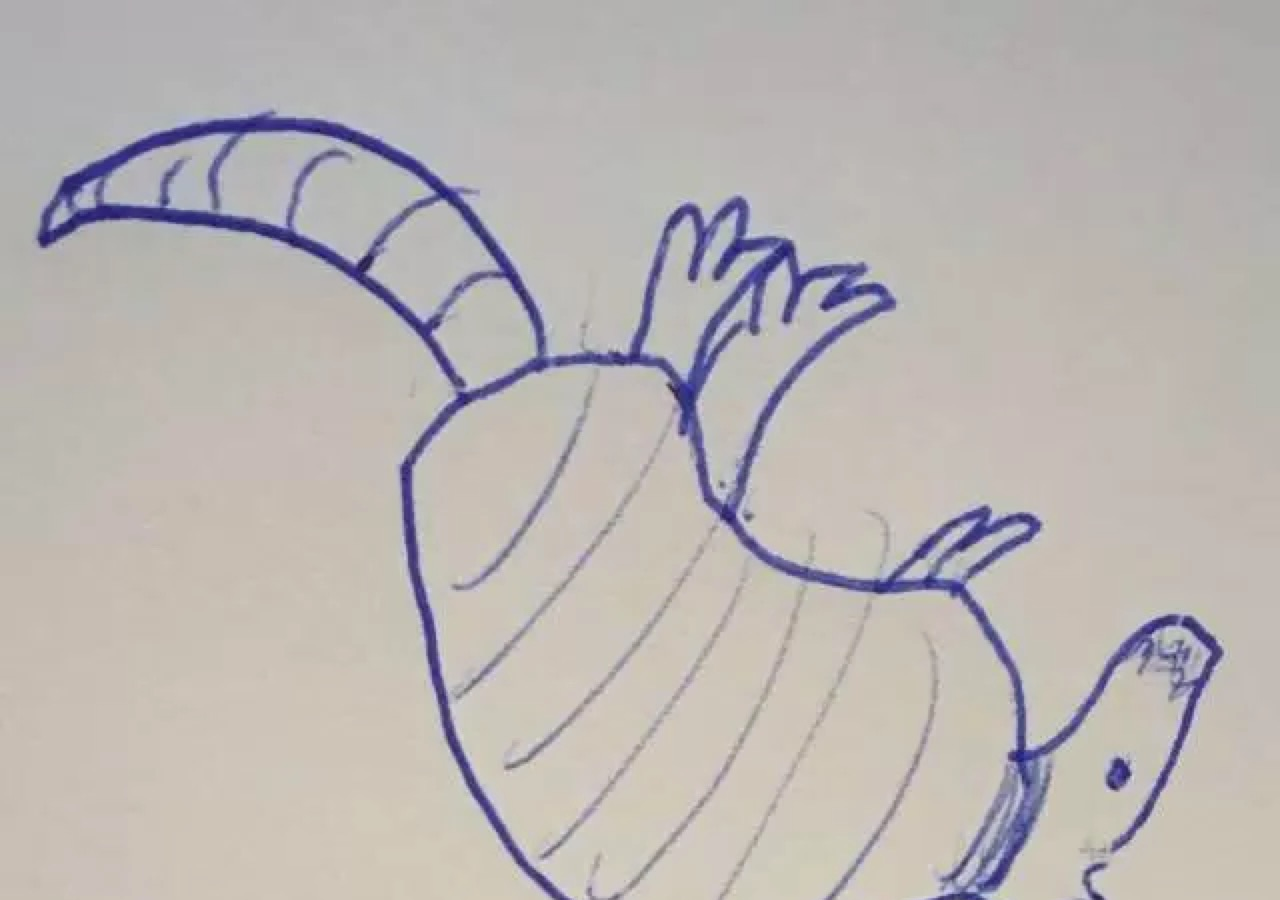
<file: application/views/Index/formpic.html>
<!DOCTYPE html>
<html lang="en">
<head>
    <style type="text/css">
        body {background-image:url(bg.jpeg);}
    </style>
    <meta charset="UTF-8">
    <title>Title</title>
</head>
<body>

</body>
</html>
</file>
